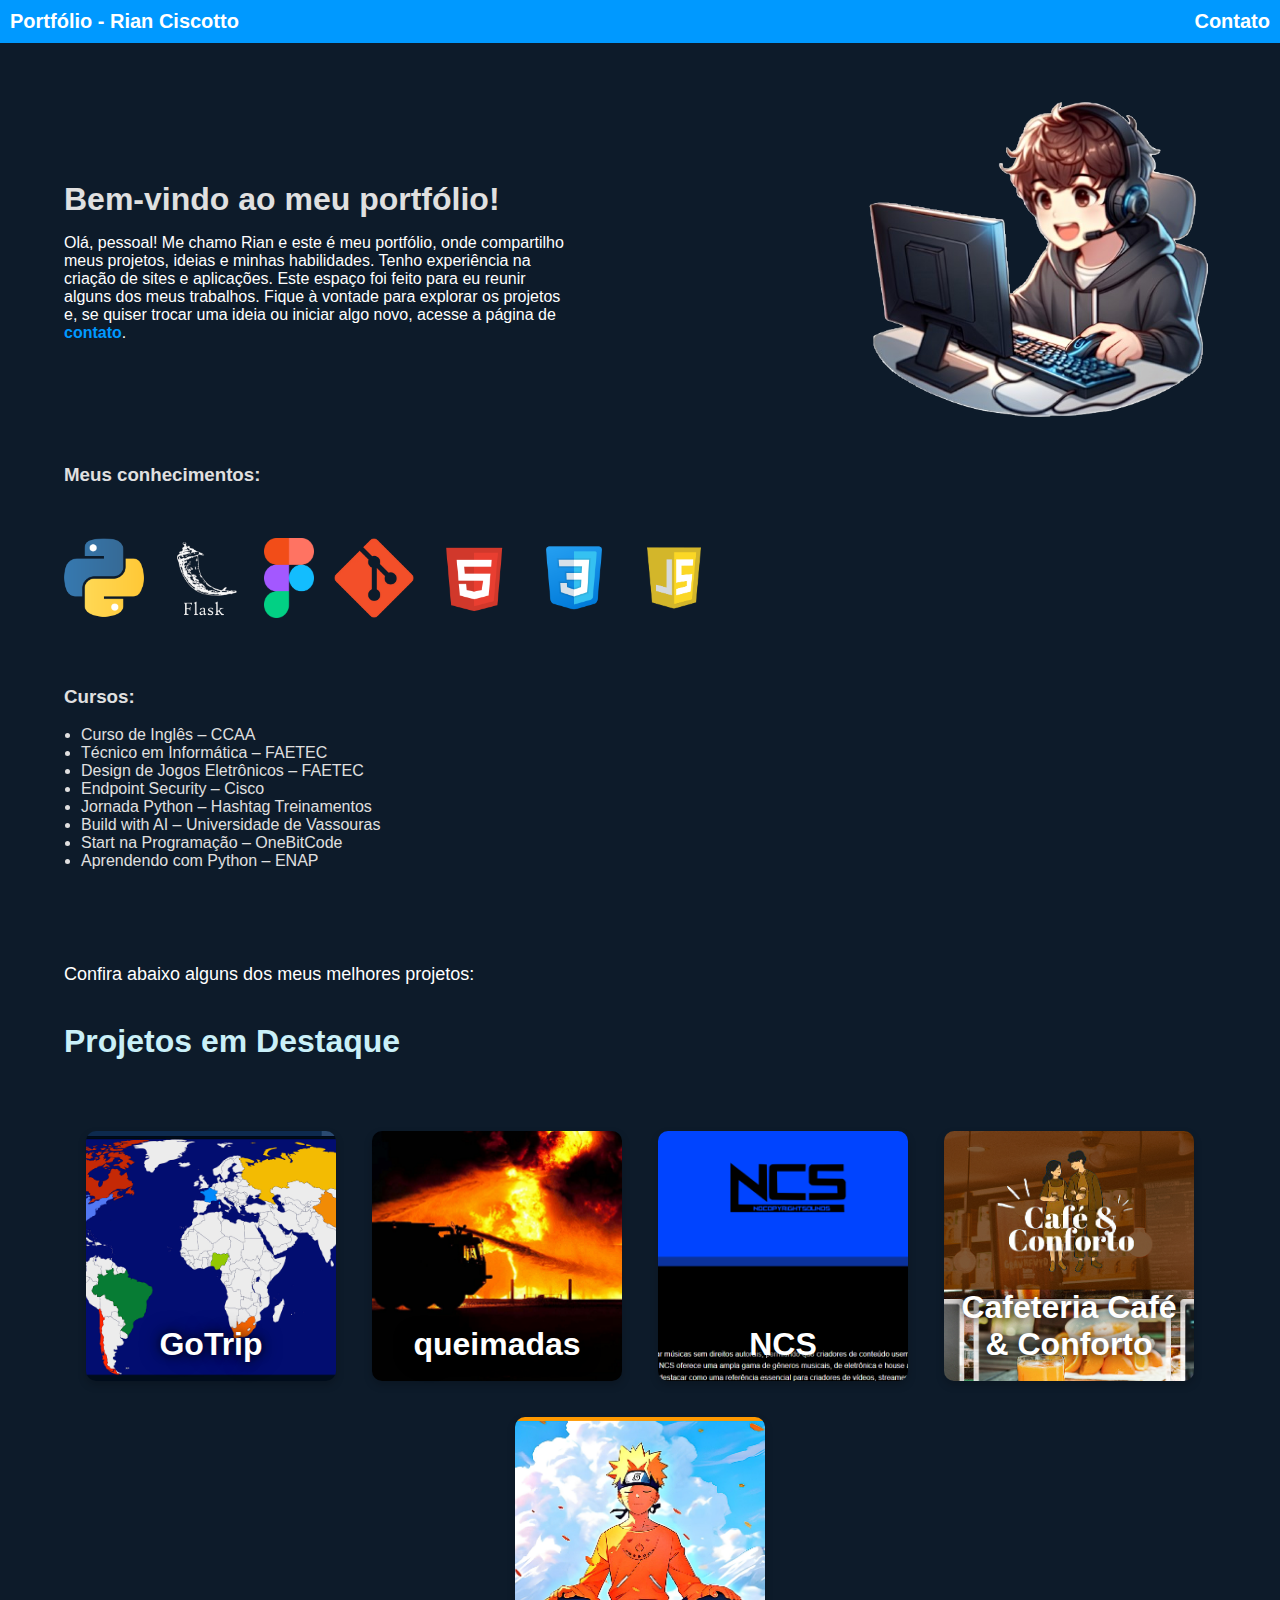
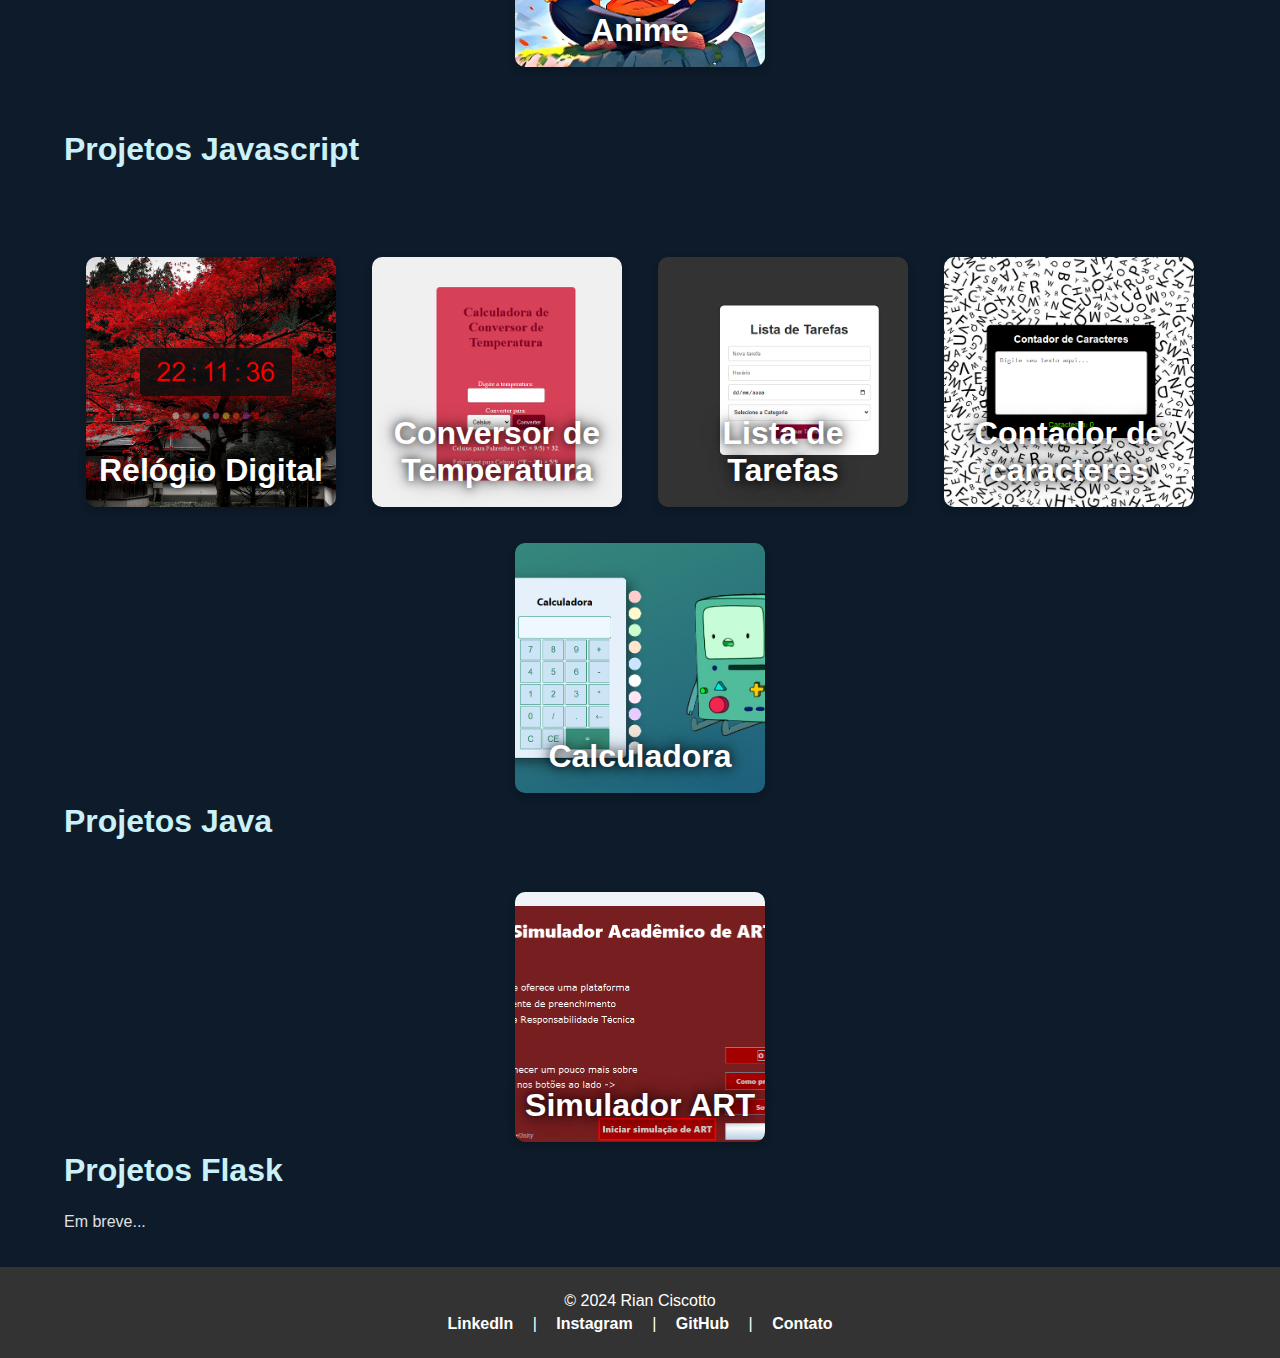
<file: MeuPortifolio-main/index.html>
<!DOCTYPE html>
<html lang="pt-BR">

<head>
    <meta charset="UTF-8">
    <meta name="viewport" content="width=device-width, initial-scale=1.0">
    <title>Rian Ciscotto - Portifólio</title>
    <link rel="shortcut icon" href="images/guypc.png" type="image/x-icon">
    <link rel="stylesheet" href="style.css">
</head>

<body>
    <style>
    </style>
    <header class="top-bar" style="font-size: 20px;">
        <span class="portfolio-title" style="font-size: 20px; font-family: Arial, sans-serif;"><b>Portfólio - Rian
                Ciscotto</b></span>

        <a href="formulario.html" target="_blank"
            style="font-family: Arial, sans-serif; text-decoration: none; color: rgb(255, 255, 255); font-size: 20px;"><b>Contato</b></a>

    </header>
    <main class="hero-section">
        <div class="hero-text">
            <h1>Bem-vindo ao meu portfólio!</h1>
            <p>Olá, pessoal! Me chamo Rian e este é meu portfólio, onde compartilho meus projetos, ideias e minhas
                habilidades. Tenho experiência na criação de sites e aplicações. Este espaço foi feito para eu reunir
                alguns dos meus trabalhos. Fique à vontade para explorar os projetos e, se quiser trocar uma ideia ou
                iniciar algo novo, acesse a página de <a href="formulario.html" target="_blank"
                    rel="noopener noreferrer"
                    style="text-decoration: none; color: rgb(0, 153, 255);"><b>contato</b></a>.</p>


        </div>
        <div class="hero-image">
            <img src="images/guypc.png" alt="Imagem de Rian Ciscotto">
        </div>
    </main>
    <section class="featured-projects">
        <h3 style="text-align: left;">Meus conhecimentos:</h3><br><br>
        <div class="skills-container">

            <img src="images/python.webp" alt="" style="width: 80px; height: auto;">
            <img src="images/flask1.png" alt="" style="width: 80px; height: auto;">
            <img src="images/figma.png" alt="" style="width: 50px; height: auto;">
            <img src="images/git.webp" alt="" style="width: 80px; height: auto;">
            <img src="images/html.png" alt="" style="width: 80px; height: auto;">
            <img src="images/css.png" alt="" style="width: 80px; height: auto;">
            <img src="images/js.webp" alt="" style="width: 80px; height: auto;">
        </div>
        <br><br>
        <h3 style="text-align: left;">Cursos:</h3>
        <br>
        <ul style="text-align: left; margin-left: 17px;">
            <li>Curso de Inglês – CCAA</li>
            <li>Técnico em Informática – FAETEC</li>
            <li>Design de Jogos Eletrônicos – FAETEC</li>
            <li>Endpoint Security – Cisco</li>
            <li>Jornada Python – Hashtag Treinamentos</li>
            <li>Build with AI – Universidade de Vassouras</li>
            <li>Start na Programação – OneBitCode</li>
            <li>Aprendendo com Python – ENAP</li>
        </ul>



        <br><br><br><br><br>
        <p
            style="text-align: left; font-family: Arial, sans-serif; font-size: 18px; color: #fff; line-height: 1.6; margin-bottom: 16px;">
            Confira abaixo alguns dos meus melhores projetos:
        </p>
        <br>
        <h2 style="text-align: left;">Projetos em Destaque<br><br></h2>
        <div class="project-card-container">
            <a href="https://rianciscotto.github.io/GoTrip/" class="project-card" target="_blank"
                style="background-image: url('images/gotrip.png');">
                <h3>GoTrip</h3>
                <span class="likes"></span>
            </a>
            <a href="https://rianciscotto.github.io/Queimadas/" target="_blank" class="project-card"
                style="background-image: url('images/fogo.png');">
                <h3>queimadas</h3>
                <span class="likes"></span>
            </a>
            <a href="https://rianciscotto.github.io/Site-Musical/" target="_blank" class="project-card"
                style="background-image: url('images/ncs.png');">
                <h3>NCS</h3>
                <span class="likes"></span>
            </a>
            <a href="https://rianciscotto.github.io/Cafeteria/" class="project-card" target="_blank"
                style="background-image: url('images/cafeteria.png');">
                <h3>Cafeteria Café & Conforto</h3>
                <span class="likes"></span>
            </a>
            <a href="https://rianciscotto.github.io/NarutoWebSite" class="project-card" target="_blank"
                style="background-image: url('images/naruto.png');">
                <h3>Anime</h3>
                <span class="likes"></span>
            </a>
        </div>
        <br><br><br>
        <h2 style="text-align: left;">Projetos Javascript<br><br></h2>
        <br>
        <div class="project-card-container">
            <a href="https://rianciscotto.github.io/RelogioDigital/" class="project-card" target="_blank"
                style="background-image: url('images/clock.png');">
                <h3>Relógio Digital</h3>
                <span class="likes"></span>
            </a>
            <a href="https://rianciscotto.github.io/ConversorDeTemperatura/" class="project-card" target="_blank"
                style="background-image: url('images/temp.png');">
                <h3>Conversor de Temperatura</h3>
                <span class="likes"></span>
            </a>
            <a href="https://rianciscotto.github.io/ToDoList/" class="project-card" target="_blank"
                style="background-image: url('images/listatarefas.png');">
                <h3>Lista de Tarefas</h3>
                <span class="likes"></span>
            </a>
            <a href="https://rianciscotto.github.io/ContCaracteres/" class="project-card" target="_blank"
                style="background-image: url('images/caracteres.png');">
                <h3>Contador de caracteres</h3>
                <span class="likes"></span>
            </a>
            <a href="https://rianciscotto.github.io/Calculadora" class="project-card" target="_blank"
                style="background-image: url('images/calculadora.png');">
                <h3>Calculadora</h3>
                <span class="likes"></span>
            </a>
        </div>
        
        <h2 style="text-align: left;">Projetos Java <br></h2>
        <br>
        <div class="project-card-container">
            <a href="projetos/simuladorArt.html" class="project-card" target="_blank"
                style="background-image: url('images/simuladorArt.png');">
                <h3>Simulador ART</h3>
                <span class="likes"></span>
            </a>
        </div>
        <h2 style="text-align: left;">Projetos Flask<br></h2>
        <p style="text-align: left;">Em breve...</p><br><br>
    </section>
    <footer class="footer">
        <p>&copy; 2024 Rian Ciscotto</p>
        <p>
            <a href="https://br.linkedin.com/in/rian-ciscotto-a5bb38191" target="_blank">LinkedIn</a> |
            <a href="https://www.instagram.com/rianciscotto/?utm_source=ig_web_button_share_sheet"
                target="_blank">Instagram</a> |
            <a href="https://github.com/RianCiscotto" target="_blank">GitHub</a> |
            <a href="formulario.html" target="_blank">Contato</a>
        </p>
    </footer>
</body>

</html>
</file>
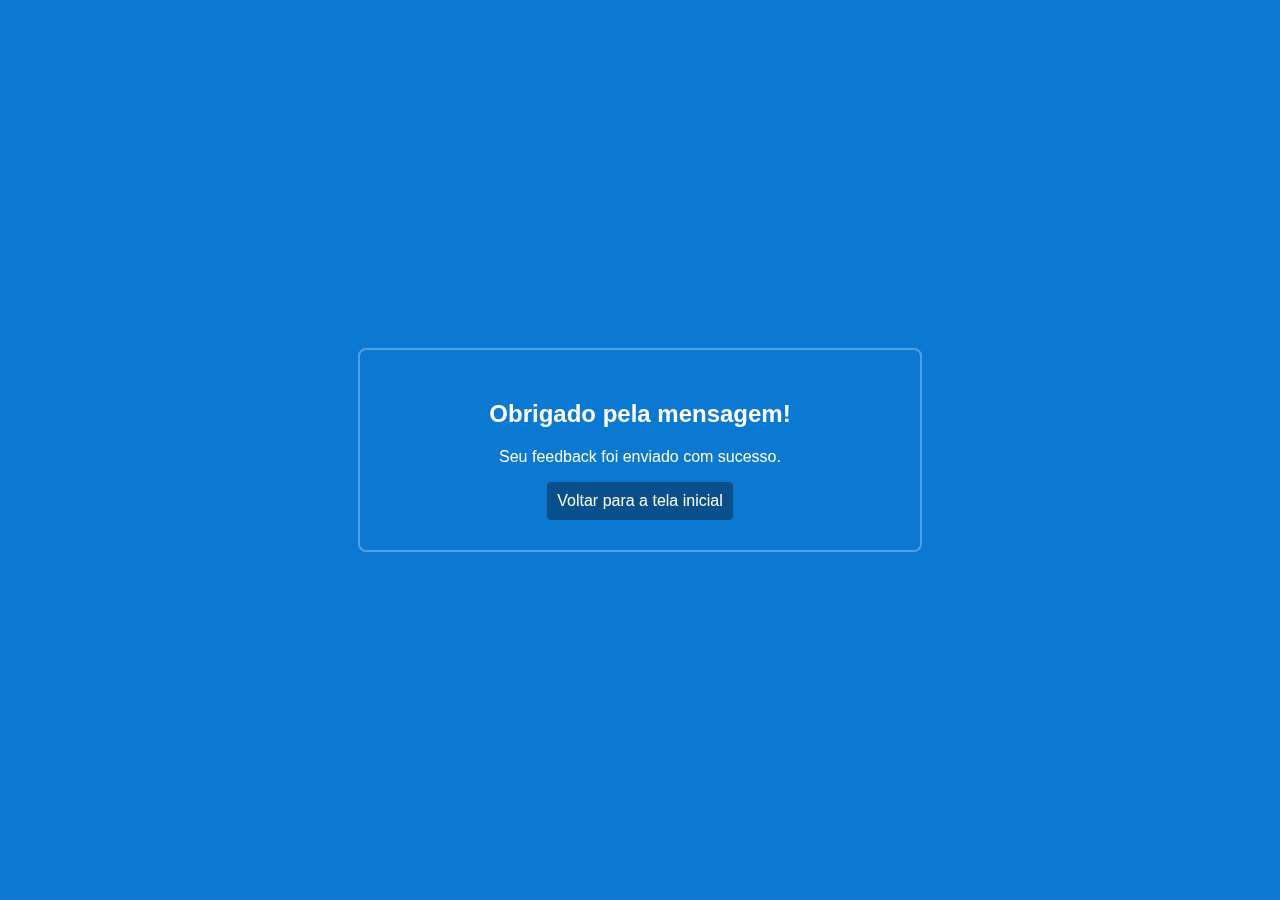
<file: agradecimento.html>
<!DOCTYPE html>
<html lang="pt">
<head>
  <meta charset="UTF-8">
  <meta name="viewport" content="width=device-width, initial-scale=1.0">
  <title>Agradecimento</title>
  <link rel="shortcut icon" href="guypc.png" type="image/x-icon">

  <style>
    body {
      display: flex;
      justify-content: center;
      align-items: center;
      height: 100vh;
      margin: 0;
      font-family: Arial, sans-serif;
      background-color: #0b78d1;
      padding: 20px;
      box-sizing: border-box;
      color: white;
    }

    .container {
      text-align: center;
      padding: 30px;
      border-radius: 8px;
      border: 2px solid rgba(255, 255, 255, 0.3);
      backdrop-filter: blur(10px);
      width: 100%;
      max-width: 500px;
    }

    h2 {
      font-size: 24px;
      margin-bottom: 20px;
    }

    button {
      background-color: hsl(207, 88%, 29%);
      color: white;
      padding: 10px;
      border: none;
      border-radius: 4px;
      cursor: pointer;
      font-size: 16px;
    }

    button:hover {
      background-color: #045888;
    }
  </style>
</head>
<body>

<div class="container">
  <h2>Obrigado pela mensagem!</h2>
  <p>Seu feedback foi enviado com sucesso.</p>
  <button onclick="window.location.href='index.html'">Voltar para a tela inicial</button>
</div>

</body>
</html>
</file>
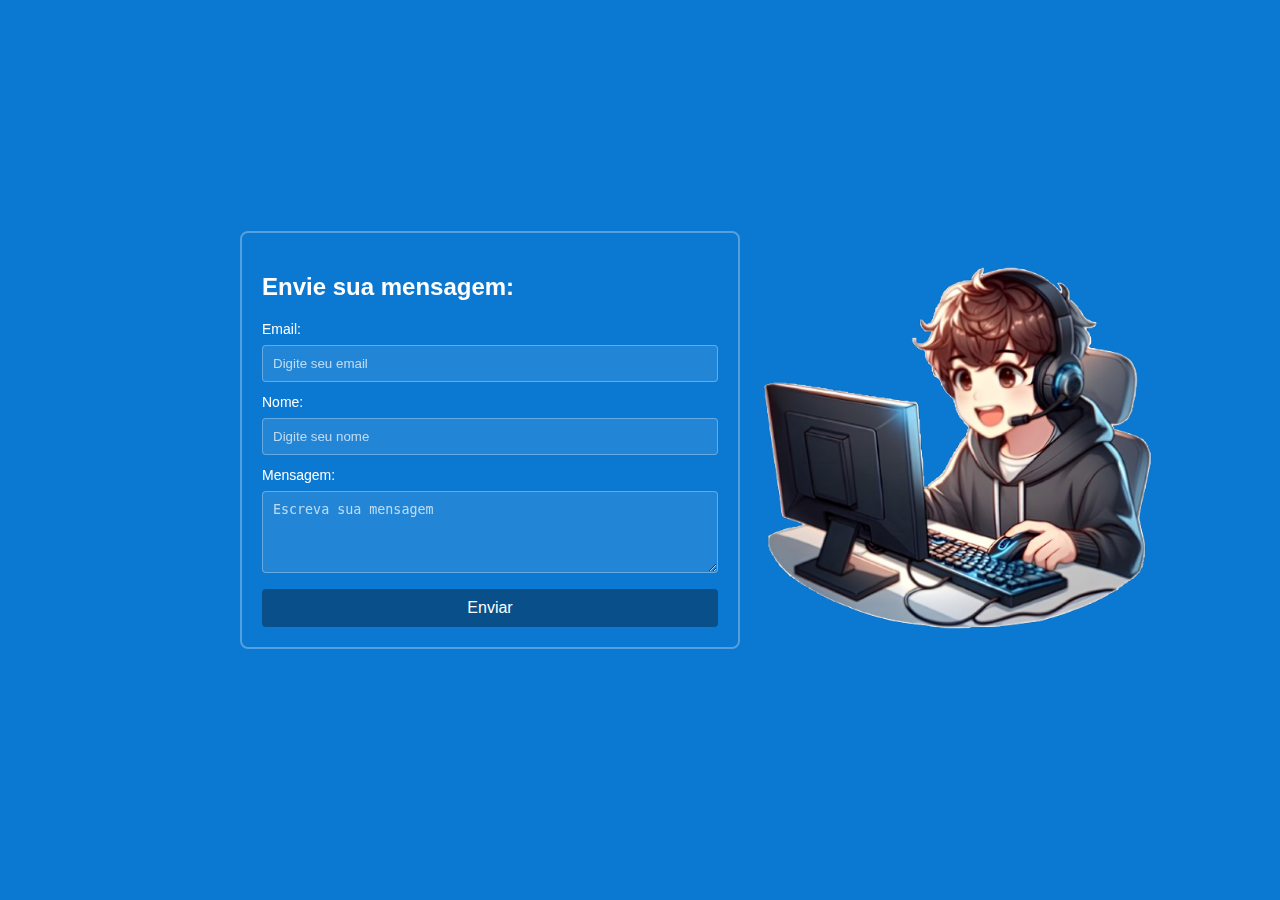
<file: formulario.html>
<!DOCTYPE html>
<html lang="pt">
<head>
  <meta charset="UTF-8">
  <meta name="viewport" content="width=device-width, initial-scale=1.0">
  <title>Formulário</title>
  <link rel="shortcut icon" href="guypc.png" type="image/x-icon">

  <style>
    body {
      display: flex;
      justify-content: center;
      align-items: center;
      height: 100vh;
      margin: 0;
      font-family: Arial, sans-serif;
      background-color: #0b78d1;
      padding: 20px;
      box-sizing: border-box;
    }

    .main-container {
      display: flex;
      align-items: center;
      width: 100%;
      max-width: 800px;
      gap: 20px;
      flex-wrap: wrap;
    }

    .form-container {
      padding: 20px;
      border-radius: 8px;
      border: 2px solid rgba(255, 255, 255, 0.3);
      backdrop-filter: blur(10px);
      width: 100%;
      max-width: 500px;
      color: white;
      box-sizing: border-box;
      margin-bottom: 20px;
    }

    .image-container {
      width: 100%;
      max-width: 250px;
    }

    .image-container img {
      width: 100%;
      border-radius: 8px;
      object-fit: cover;
    }

    label {
      font-size: 14px;
      margin-bottom: 8px;
      display: block;
    }

    input, textarea {
      width: 100%;
      padding: 10px;
      margin-bottom: 12px;
      border: 1px solid rgba(255, 255, 255, 0.3);
      border-radius: 4px;
      background-color: rgba(255, 255, 255, 0.1);
      color: white;
      box-sizing: border-box;
    }

    input::placeholder, textarea::placeholder {
      color: rgba(255, 255, 255, 0.7);
    }

    button {
      background-color: hsl(207, 88%, 29%);
      color: white;
      padding: 10px;
      border: none;
      border-radius: 4px;
      cursor: pointer;
      width: 100%;
      font-size: 16px;
    }

    button:hover {
      background-color: #045888;
    }

    @media (max-width: 800px) {
      .main-container {
        flex-direction: column;
        align-items: center;
      }
      .form-container, .image-container {
        max-width: 100%;
        text-align: center;
      }
    }
  </style>
</head>
<body>

<div class="main-container">
  <div class="form-container">
    <h2>Envie sua mensagem:</h2>
    <form action="https://formspree.io/f/myzeagrn" method="POST">
      <label for="email">Email:</label>
      <input type="email" id="email" name="email" placeholder="Digite seu email" required>

      <label for="name">Nome:</label>
      <input type="text" id="name" name="name" placeholder="Digite seu nome" required>

      <label for="message">Mensagem:</label>
      <textarea id="message" name="message" rows="4" placeholder="Escreva sua mensagem" required></textarea>

      <button type="submit" onclick="return enviarMensagem()">Enviar</button>
    </form>
  </div>
  <div class="image-container">
    <img src="guypc.png" alt="Sua Foto" style="width: 400px; height: auto;"> 
  </div>
</div>

<script>
  function enviarMensagem() {
    const nome = document.getElementById('name').value;
    alert(`${nome}, sua mensagem foi enviada com sucesso!`);
    return true; // deixa o formulário ser enviado
  }
</script>

</body>
</html>
</file>
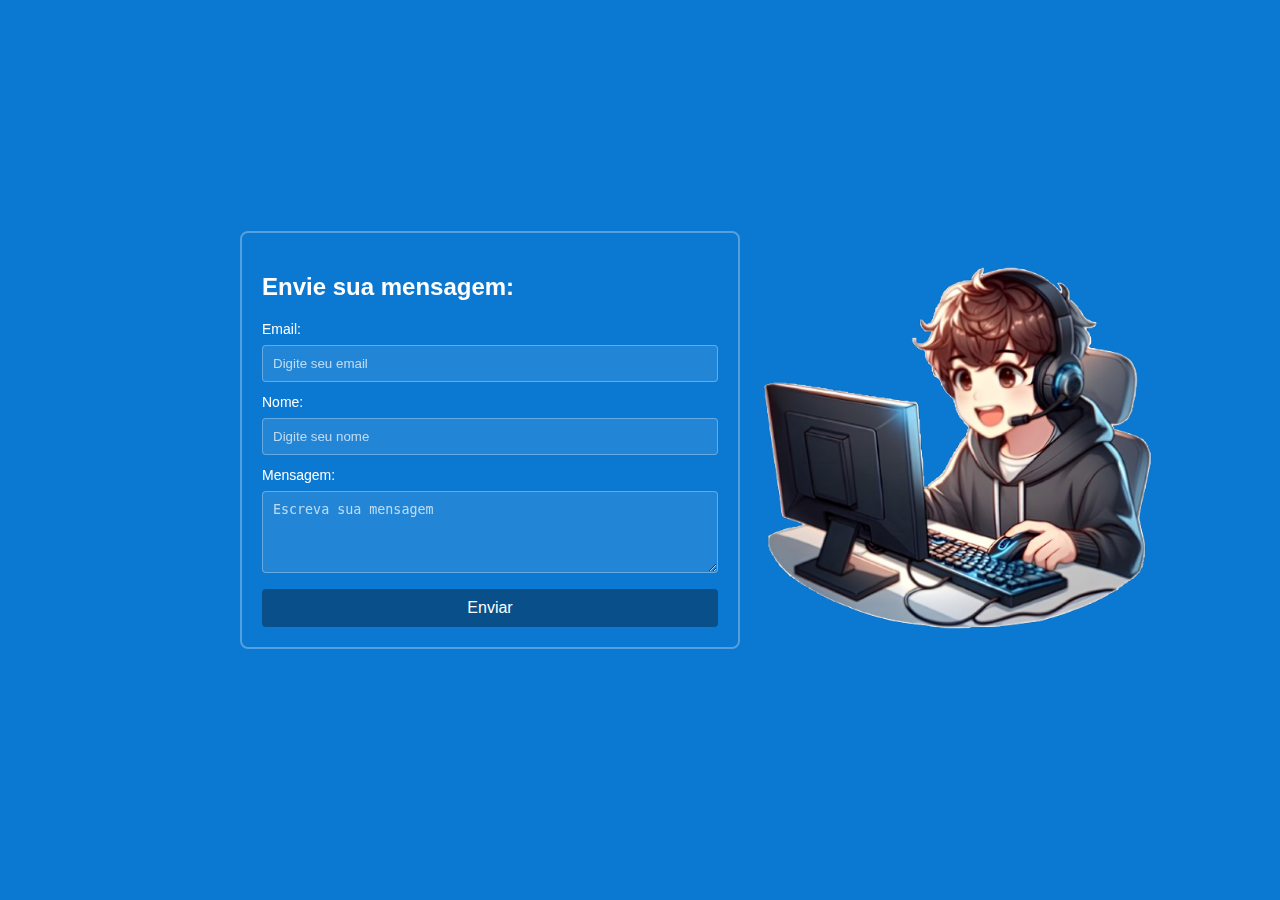
<file: principal/formulario.html>
<!DOCTYPE html>
<html lang="pt">
<head>
    <meta charset="UTF-8">
    <meta name="viewport" content="width=device-width, initial-scale=1.0">
    <title>Formulário</title>
    <link rel="shortcut icon" href="guypc.png" type="image/x-icon">

    <style>
        /* Estilos para centralizar o layout */
        body {
            display: flex;
            justify-content: center;
            align-items: center;
            height: 100vh;
            margin: 0;
            font-family: Arial, sans-serif;
            background-color: #0b78d1;
            padding: 20px;
            box-sizing: border-box;
        }

        .main-container {
            display: flex;
            align-items: center;
            width: 100%;
            max-width: 800px;
            gap: 20px;
            flex-wrap: wrap;
        }

        .form-container {
            padding: 20px;
            border-radius: 8px;
            border: 2px solid rgba(255, 255, 255, 0.3);
            backdrop-filter: blur(10px);
            width: 100%;
            max-width: 500px;
            color: white;
            box-sizing: border-box;
            margin-bottom: 20px;
        }

        .image-container {
            width: 100%;
            max-width: 250px;
        }

        .image-container img {
            width: 100%;
            border-radius: 8px;
            object-fit: cover;
        }

        label {
            font-size: 14px;
            margin-bottom: 8px;
            display: block;
        }

        input, textarea {
            width: 100%;
            padding: 10px;
            margin-bottom: 12px;
            border: 1px solid rgba(255, 255, 255, 0.3);
            border-radius: 4px;
            background-color: rgba(255, 255, 255, 0.1);
            color: white;
            box-sizing: border-box;
        }

        input::placeholder, textarea::placeholder {
            color: rgba(255, 255, 255, 0.7);
        }

        button {
            background-color: hsl(207, 88%, 29%);
            color: white;
            padding: 10px;
            border: none;
            border-radius: 4px;
            cursor: pointer;
            width: 100%;
            font-size: 16px;
        }

        button:hover {
            background-color: #045888;
        }

        /* Estilos responsivos */
        @media (max-width: 800px) {
            .main-container {
                flex-direction: column;
                align-items: center;
            }
            .form-container, .image-container {
                max-width: 100%;
                text-align: center;
            }
        }
    </style>
</head>
<body>

<div class="main-container">
    <div class="form-container">
        <h2>Envie sua mensagem:</h2>
        <form id="contactForm" onsubmit="showAlert(event)">
            <label for="email">Email:</label>
            <input type="email" id="email" name="email" placeholder="Digite seu email" required>

            <label for="name">Nome:</label>
            <input type="text" id="name" name="name" placeholder="Digite seu nome" required>

            <label for="message">Mensagem:</label>
            <textarea id="message" name="message" rows="4" placeholder="Escreva sua mensagem" required></textarea>

            <button type="submit">Enviar</button>
        </form>
    </div>
    <div class="image-container">
        <img src="guypc.png" alt="Sua Foto" style="width: 400px; height: auto;"> 
    </div>
</div>

<script>
    function showAlert(event) {
        event.preventDefault();
        const name = document.getElementById('name').value;
        alert(`${name}, sua mensagem foi enviada com sucesso!`);
    }
</script>

</body>
</html>
</file>
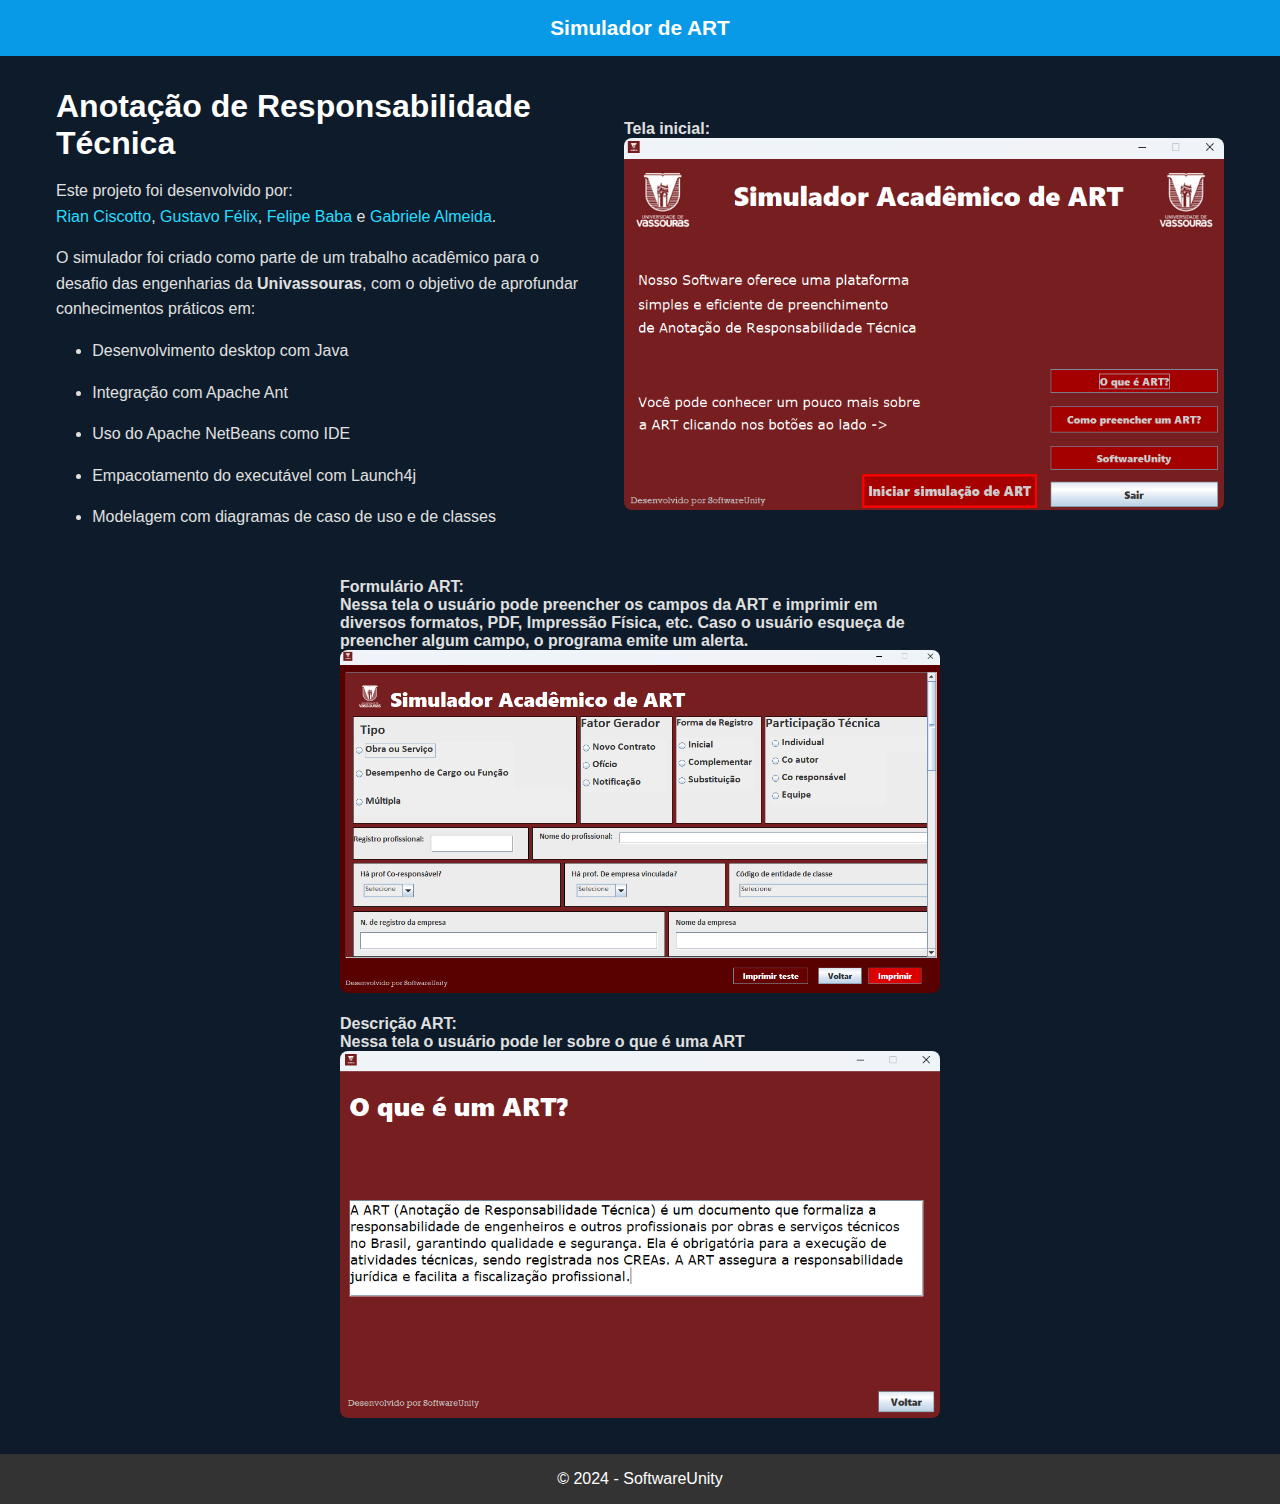
<file: projetos/simuladorArt.html>
<!DOCTYPE html>
<html lang="pt-br">
<head>
  <meta charset="UTF-8" />
  <meta name="viewport" content="width=device-width, initial-scale=1.0" />
  <title>Simulador de ART</title>
  <link rel="shortcut icon" href="logo.png" type="image/x-icon" />
  <link rel="stylesheet" href="projetos.css" />
</head>
<body>
  <header class="header-bar">
    Simulador de ART
  </header>

  <section class="main-content">
    <div class="description-box">
      <h1>Anotação de Responsabilidade Técnica</h1>

      <p>
        Este projeto foi desenvolvido por:<br>
        <a href="https://github.com/rianciscotto" target="_blank">Rian Ciscotto</a>,
        <a href="https://github.com/GUZFELIX" target="_blank">Gustavo Félix</a>,
        <a href="https://github.com/lipebaba" target="_blank">Felipe Baba</a> e
        <a href="https://github.com/almeidagb" target="_blank">Gabriele Almeida</a>.
        
      </p>

      <p>
        O simulador foi criado como parte de um trabalho acadêmico para o desafio das engenharias da 
        <strong>Univassouras</strong>, com o objetivo de aprofundar conhecimentos práticos em:
      </p>

      <ul style="text-align: left; margin-left: 17px;">
        <li>Desenvolvimento desktop com Java</li>
        <li>Integração com Apache Ant</li>
        <li>Uso do Apache NetBeans como IDE</li>
        <li>Empacotamento do executável com Launch4j</li>
        <li>Modelagem com diagramas de caso de uso e de classes</li>
      </ul>
    </div>

    <div class="preview-image">
        <p><b>Tela inicial: </b></p>
      <img src="simuladorArt.png" alt="Tela do simulador de ART" />
    </div>
    <div class="preview-image">
        <p><b>Formulário ART: </b></p>
        <p><b>Nessa tela o usuário pode preencher os campos da ART e imprimir em diversos formatos, PDF, Impressão Física, etc. Caso o usuário esqueça de preencher algum campo, o programa emite um alerta. </b></p>

      <img src="ArtForm.png" alt="Formulário ART" />
    <br><br>
        <p><b>Descrição ART: </b></p>
        <p><b>Nessa tela o usuário pode ler sobre o que é uma ART </b></p>

      <img src="ARToQueE.png" alt="Descrição ART" />
    </div>
  </section>
  

  <footer class="project-footer">
    <p>&copy; 2024 - SoftwareUnity</p>
  </footer>
</body>
</html>
</file>
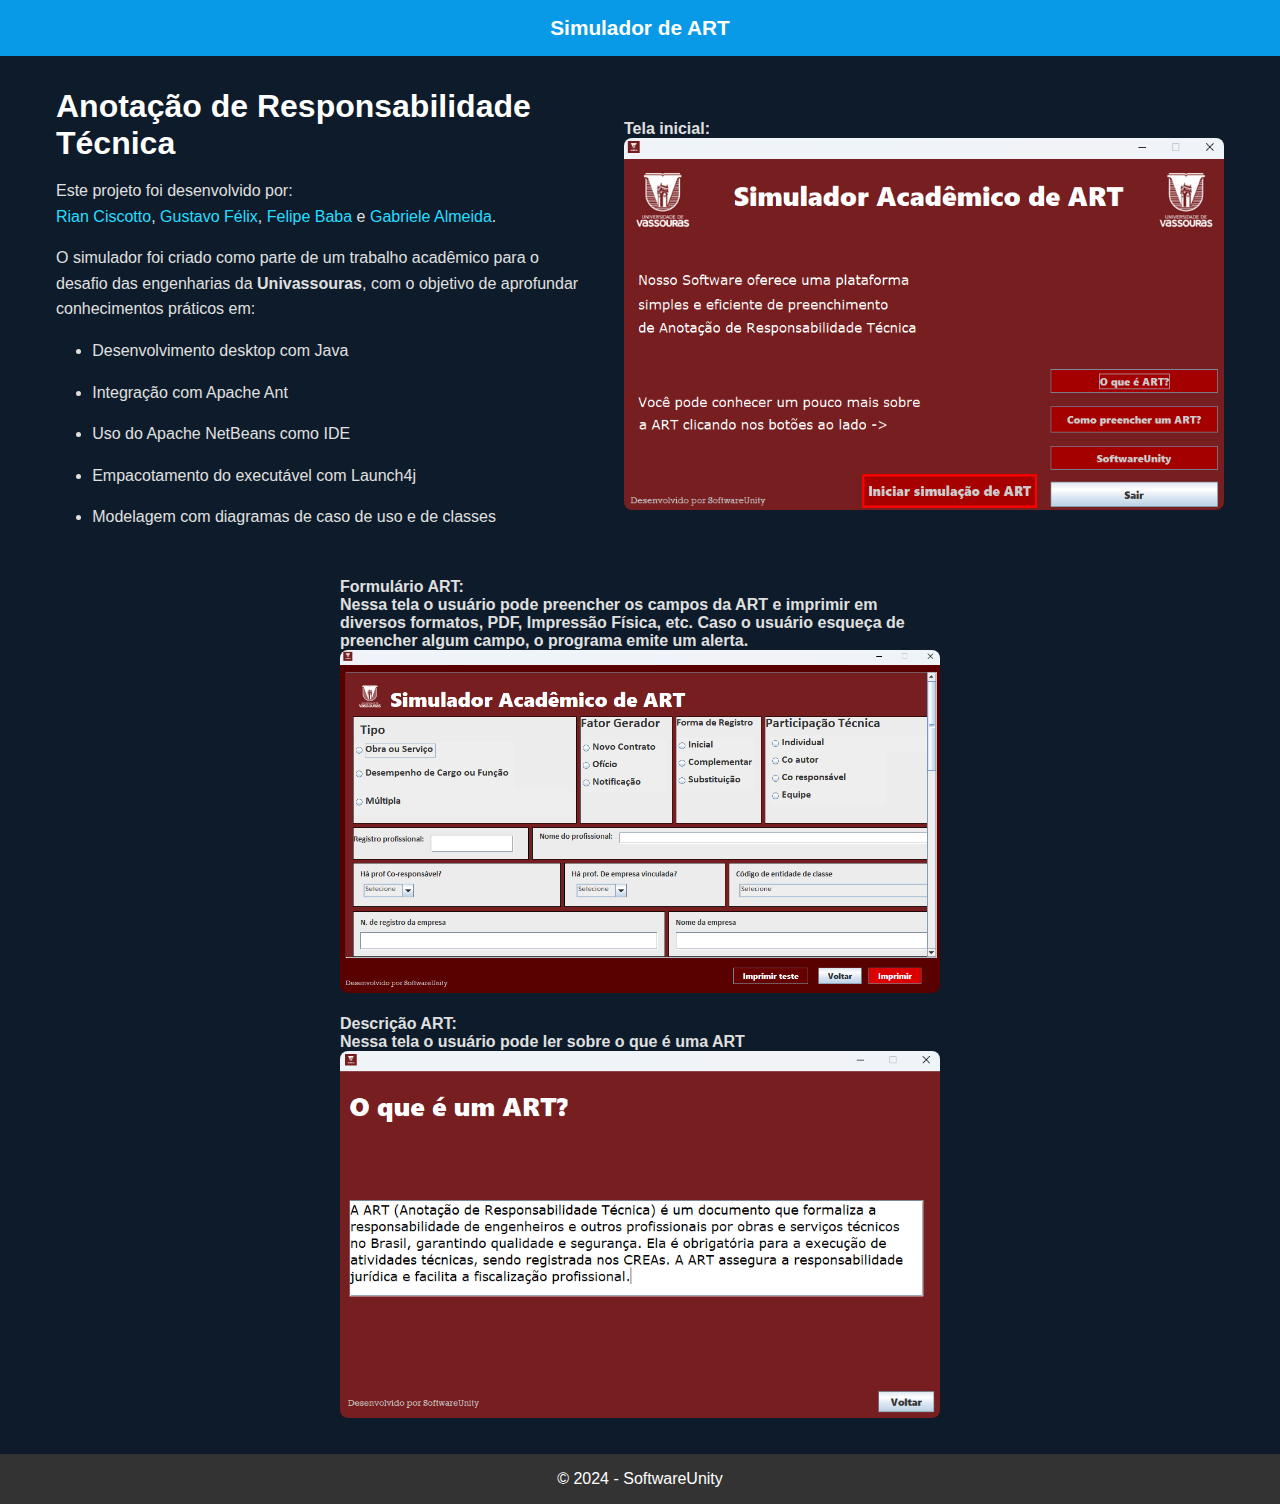
<file: MeuPortifolio-main/projetos/simuladorArt.html>
<!DOCTYPE html>
<html lang="pt-br">
<head>
  <meta charset="UTF-8" />
  <meta name="viewport" content="width=device-width, initial-scale=1.0" />
  <title>Simulador de ART</title>
  <link rel="shortcut icon" href="images/guypc.png" type="image/x-icon" />
  <link rel="stylesheet" href="projetos.css" />
</head>
<body>
  <header class="header-bar">
    Simulador de ART
  </header>

  <section class="main-content">
    <div class="description-box">
      <h1>Anotação de Responsabilidade Técnica</h1>

      <p>
        Este projeto foi desenvolvido por:<br>
        <a href="https://github.com/rianciscotto" target="_blank">Rian Ciscotto</a>,
        <a href="https://github.com/GUZFELIX" target="_blank">Gustavo Félix</a>,
        <a href="https://github.com/lipebaba" target="_blank">Felipe Baba</a> e
        <a href="https://github.com/almeidagb" target="_blank">Gabriele Almeida</a>.
        
      </p>

      <p>
        O simulador foi criado como parte de um trabalho acadêmico para o desafio das engenharias da 
        <strong>Univassouras</strong>, com o objetivo de aprofundar conhecimentos práticos em:
      </p>

      <ul style="text-align: left; margin-left: 17px;">
        <li>Desenvolvimento desktop com Java</li>
        <li>Integração com Apache Ant</li>
        <li>Uso do Apache NetBeans como IDE</li>
        <li>Empacotamento do executável com Launch4j</li>
        <li>Modelagem com diagramas de caso de uso e de classes</li>
      </ul>
    </div>

    <div class="preview-image">
        <p><b>Tela inicial: </b></p>
      <img src="simuladorArt.png" alt="Tela do simulador de ART" />
    </div>
    <div class="preview-image">
        <p><b>Formulário ART: </b></p>
        <p><b>Nessa tela o usuário pode preencher os campos da ART e imprimir em diversos formatos, PDF, Impressão Física, etc. Caso o usuário esqueça de preencher algum campo, o programa emite um alerta. </b></p>

      <img src="ArtForm.png" alt="Formulário ART" />
    <br><br>
        <p><b>Descrição ART: </b></p>
        <p><b>Nessa tela o usuário pode ler sobre o que é uma ART </b></p>

      <img src="ARToQueE.png" alt="Descrição ART" />
    </div>
  </section>
  

  <footer class="project-footer">
    <p>&copy; 2024 - SoftwareUnity</p>
  </footer>
</body>
</html>
</file>
<file: MeuPortifolio-main/style.css>
* {
    margin: 0;
    padding: 0;
    box-sizing: border-box;
    font-family: Arial, sans-serif;
}

body {
    background-color: #0d1b2a;
    color: #e0e0e0;
    display: flex;
    flex-direction: column;
    align-items: center;
    justify-content: center;
    min-height: 100vh;
}

.top-bar {
    width: 100%;
    display: flex;
    align-items: center;
    justify-content: space-between;
    padding: 1rem 2rem;
    background-color: #0077b6;
    color: #fff;
    top: 0;
    left: 0;
    z-index: 1000;
}

.portfolio-title {
    font-family: 'Franklin Gothic Medium', 'Arial Narrow', Arial, sans-serif;
    font-size: xx-large;
}

.menu-icon span {
    font-size: 1.5rem;
    cursor: pointer;
}

.hero-section {
    display: flex;
    align-items: center;
    justify-content: space-around;
    width: 90%;
    max-width: 1200px;
    margin-top: 3rem;
    flex-direction: row;
    flex-wrap: wrap;
}


.hero-text p {
    margin-top: 1rem;
    color: #ffffff;
    max-width: 500px;
}

.highlight {
    color: #00b4d8;
    font-weight: bold;
}

.hero-image {
    max-width: 350px;
}

.hero-image img {
    width: 100%;
    border-radius: 8px;
    object-fit: cover;
}

.featured-projects {
    width: 90%;
    max-width: 1200px;
    margin-top: 2rem;
    text-align: center;
}

.featured-projects h2 {
    font-size: 2rem;
    color: #caf0f8;
    margin-bottom: 1.5rem;
}

.project-card-container {
    display: flex;
    justify-content: space-between;
    gap: 1rem;
    flex-wrap: wrap;
}

.project-card {
    width: 22%;
    height: 200px;
    background-size: cover;
    background-position: center;
    border-radius: 10px;
    display: flex;
    flex-direction: column;
    justify-content: flex-end;
    padding: 1rem;
    color: #ffffff;
    text-decoration: none;
    position: relative;
    box-shadow: 0 4px 8px rgba(0, 0, 0, 0.2);
    transition: transform 0.3s;
}

.project-card h3 {
    font-size: 2rem;
    font-family: 'Franklin Gothic Medium', 'Arial Narrow', Arial, sans-serif;
    margin-bottom: 0.5rem;
    color: #ffffff;
    text-shadow: 0 0 10px rgba(0, 0, 0, 0.8), 0 0 20px rgba(0, 0, 0, 0.6);
}

.project-card:hover {
    transform: scale(1.05);
}

.footer {
    width: 100%;
    background-color: #333;
    color: white;
    text-align: center;
    padding: 20px 0;
}

.footer p {
    margin: 5px 0;
}

.footer a {
    text-decoration: none;
    color: #fff;
    margin: 0 15px;
    font-weight: bold;
}

.footer a:hover {
    color: #f1f1f1;
}

.footer a:first-child {
    margin-left: 0;
}

.footer a:last-child {
    margin-right: 0;
}

@media (max-width: 1024px) {
    .hero-section {
        flex-direction: row;
    }

    .hero-text h1 {
        font-size: 2.2rem;
    }

    .hero-text p {
        font-size: 1.1rem;
        text-align: center;
    }

    .hero-image img {
        width: 350px;
    }

    .project-card {
        width: 24%;
    }
}

@media (max-width: 768px) {
    .hero-section {
        flex-direction: column;
        align-items: center;
    }

    .hero-text h1 {
        font-size: 2rem;
    }

    .hero-text p {
        font-size: 1rem;
        text-align: center;
    }

    .hero-image img {
        width: 300px;
        margin-top: 1rem;
    }

    .project-card {
        width: 45%; 
    }
}

@media (max-width: 600px) {
    .hero-section {
        flex-direction: column;
        align-items: center;
    }

    .hero-text h1 {
        font-size: 1.8rem;
        text-align: center;

    }

    .hero-text p {
        font-size: 0.9rem;
        text-align: center;
    }

    .hero-image img {
        width: 280px;
        margin-top: 1rem;
    }

    .project-card {
        width: 45%; 
    }
}

@media (max-width: 480px) {
    .hero-text h1 {
        font-size: 1.5rem;
    }

    .hero-text p {
        font-size: 1rem;
    }

    .hero-image img {
        width: 250px;
        margin-top: 1rem;
    }

    .hero-section {
        flex-direction: column;
        align-items: center;
    }

    .project-card {
        width: 48%; 
    }
}
 body {
        font-family: Arial, sans-serif;
        margin: 0;
        padding: 0;
     }

     .top-bar {
        background-color: rgb(0, 153, 255);
        color: white;
        padding: 10px;
        font-size: 10px;
        text-align: center;
     }

     .hero-section {
        display: flex;
        flex-direction: row;
        align-items: center;
        text-align: left;
     }

     .hero-text {
        flex: 1;
        padding-right: 20px;
     }

     .hero-image {
        max-width: 350px;
     }

     .hero-image img {
        width: 100%;
        border-radius: 8px;
        object-fit: cover;
     }

     .project-card-container {
        display: flex;
        flex-wrap: wrap;
        text-align: center;
        justify-content: center;
     }

     .project-card {
        width: 250px;
        height: 250px;
        margin: 10px;
        background-size: cover;
        color: white;
        text-align: center;
        text-decoration: none;
        display: flex;
        padding: 10px;
     }

     .footer {
        text-align: center;
        padding: 20px;
        background-color: #333;
        color: white;
     }

     @media (max-width: 600px) {
        .project-card {
            width: 90%;
        }
     }




.skills-container {
    display: flex;
    flex-wrap: wrap;
    justify-content: flex-start; /* Alinhado à esquerda por padrão */
    gap: 20px;
    max-width: 100%;
    margin-top: 1rem;
    margin-bottom: 2rem;
}

/* Estilo para os ícones */
.skills-container img {
    width: 70px;
    height: auto;
    transition: transform 0.2s;
}

.skills-container img:hover {
    transform: scale(1.1);
}

/* Telas menores que 768px: centraliza os ícones */
@media (max-width: 768px) {
    .skills-container {
        justify-content: center;
        gap: 15px;
    }

    .skills-container img {
        width: 60px;
    }
}

/* Telas menores que 480px: centraliza com menor tamanho */
@media (max-width: 480px) {
    .skills-container {
        justify-content: center;
        gap: 10px;
    }

    .skills-container img {
        width: 50px;
    }
}
</file>
<file: projetos/projetos.css>
/* Reset básico e fonte */
* {
    margin: 0;
    padding: 0;
    box-sizing: border-box;
    font-family: Arial, sans-serif;
}

body {
    background-color: #0d1b2a;
    color: #e0e0e0;
    min-height: 100vh;
    display: flex;
    flex-direction: column;
    align-items: center;
}
a {
    color: #25deff;
    text-decoration: none;
}

a:hover {
    text-decoration: underline;
}

/* Cabeçalho */
.header-bar {
    width: 100%;
    background-color: #0899e7;
    color: #fff;
    padding: 1rem 2rem;
    text-align: center;
    font-size: 1.3rem;
    font-weight: bold;
}

/* Conteúdo principal */
.main-content {
    display: flex;
    flex-wrap: wrap;
    justify-content: center;
    align-items: center;
    gap: 2rem;
    padding: 2rem 1rem;
    max-width: 1200px;
    width: 100%;
}

/* Área de texto */
.description-box {
    flex: 1 1 400px;
    max-width: 600px;
}

.description-box h1 {
    font-size: 2rem;
    margin-bottom: 1rem;
    color: #ffffff;
}

.description-box p,
.description-box li {
    margin-bottom: 1rem;
    line-height: 1.6;
    font-size: 1rem;
}

.description-box ul {
    padding-left: 1.2rem;
}

/* Imagem do projeto */
.preview-image {
    max-width: 600px;
}

.preview-image img {
    width: 100%;
    border-radius: 8px;
    object-fit: cover;
}

/* Rodapé */
.project-footer {
    margin-top: auto;
    width: 100%;
    background-color: #333;
    color: white;
    text-align: center;
    padding: 1rem 0;
}

/* Responsividade */
@media (max-width: 768px) {
    .main-content {
        flex-direction: column;
        text-align: center;
    }

    .description-box h1 {
        font-size: 1.8rem;
    }

    .preview-image {
        max-width: 600px;
    }
}

@media (max-width: 480px) {
    .description-box h1 {
        font-size: 1.5rem;
    }

    .description-box p,
    .description-box li {
        font-size: 0.95rem;
    }

    .preview-image {
        max-width: 650px;
    }
}
</file>
<file: MeuPortifolio-main/projetos/projetos.css>
/* Reset básico e fonte */
* {
    margin: 0;
    padding: 0;
    box-sizing: border-box;
    font-family: Arial, sans-serif;
}

body {
    background-color: #0d1b2a;
    color: #e0e0e0;
    min-height: 100vh;
    display: flex;
    flex-direction: column;
    align-items: center;
}
a {
    color: #25deff;
    text-decoration: none;
}

a:hover {
    text-decoration: underline;
}

/* Cabeçalho */
.header-bar {
    width: 100%;
    background-color: #0899e7;
    color: #fff;
    padding: 1rem 2rem;
    text-align: center;
    font-size: 1.3rem;
    font-weight: bold;
}

/* Conteúdo principal */
.main-content {
    display: flex;
    flex-wrap: wrap;
    justify-content: center;
    align-items: center;
    gap: 2rem;
    padding: 2rem 1rem;
    max-width: 1200px;
    width: 100%;
}

/* Área de texto */
.description-box {
    flex: 1 1 400px;
    max-width: 600px;
}

.description-box h1 {
    font-size: 2rem;
    margin-bottom: 1rem;
    color: #ffffff;
}

.description-box p,
.description-box li {
    margin-bottom: 1rem;
    line-height: 1.6;
    font-size: 1rem;
}

.description-box ul {
    padding-left: 1.2rem;
}

/* Imagem do projeto */
.preview-image {
    max-width: 600px;
}

.preview-image img {
    width: 100%;
    border-radius: 8px;
    object-fit: cover;
}

/* Rodapé */
.project-footer {
    margin-top: auto;
    width: 100%;
    background-color: #333;
    color: white;
    text-align: center;
    padding: 1rem 0;
}

/* Responsividade */
@media (max-width: 768px) {
    .main-content {
        flex-direction: column;
        text-align: center;
    }

    .description-box h1 {
        font-size: 1.8rem;
    }

    .preview-image {
        max-width: 600px;
    }
}

@media (max-width: 480px) {
    .description-box h1 {
        font-size: 1.5rem;
    }

    .description-box p,
    .description-box li {
        font-size: 0.95rem;
    }

    .preview-image {
        max-width: 650px;
    }
}
</file>
